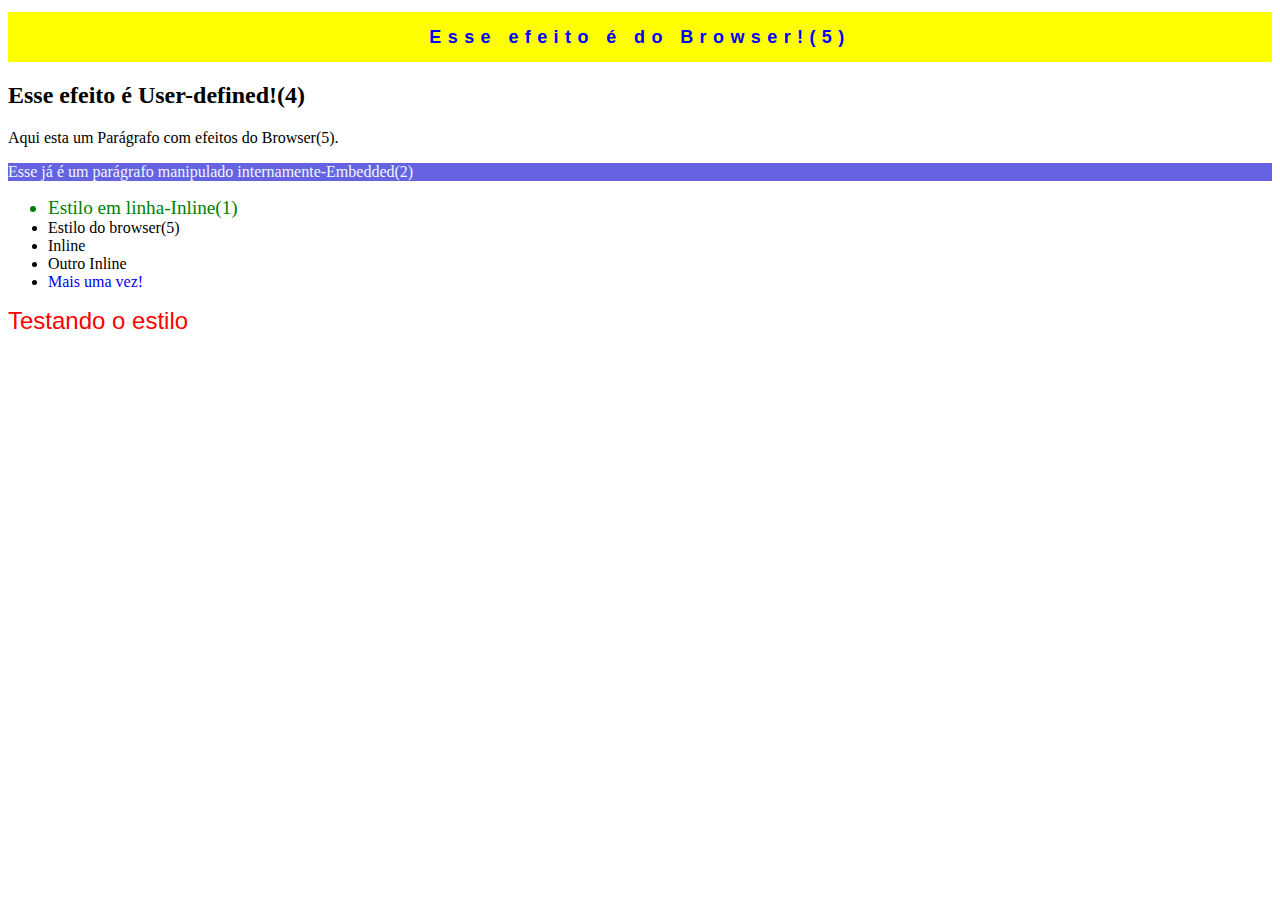
<file: index.html>
<!DOCTYPE html>
<html lang="pt_br">
<head>
    <meta charset="UTF-8">
    <meta name="viewport" content="width=device-width, initial-scale=1.0">
    <title>Aprendendo CSS</title>
    <style>
        p#escolhido {
color: aliceblue;
background-color: #6563e2;
        }
        a{
            text-decoration: none;
        }
        a#rejeitado{
            color: red;
            font-size: 1.5rem;
            font-family:sans-serif;
        }
    </style>
    <link rel="stylesheet" href="style.css">
</head>
<body>
<h1>Esse efeito é do Browser!(5)</h1>
<h2>Esse efeito é User-defined!(4)</h2>


<p>Aqui esta um Parágrafo com efeitos do Browser(5).</p>
<p id="escolhido">Esse já é um parágrafo manipulado internamente-Embedded(2)</p>


<ul>
    <li style="color:green; font-size: 1.2rem;">Estilo em linha-Inline(1)</li>
    <li>Estilo do browser(5)</li>
    <li>Inline</li>
    <li>Outro Inline</li>
    <li><a href="#">Mais uma vez!</a></li>
</ul> <a id="rejeitado" href="#">Testando o estilo</a>
</body>
</html>
</file>
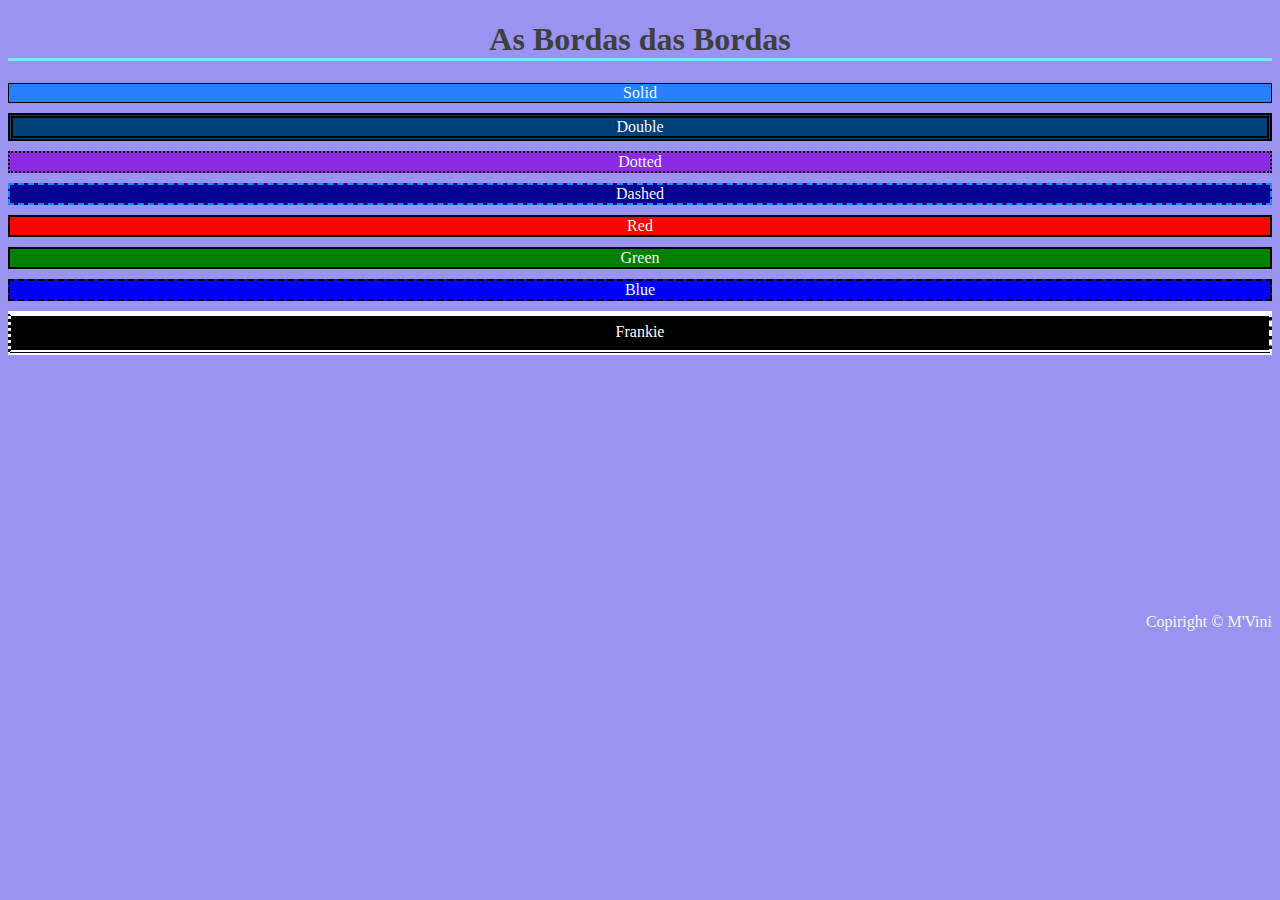
<file: border.html>
<!DOCTYPE html>
<html lang="pt-br">
<head>
    <meta charset="UTF-8">
    <meta name="viewport" content="width=device-width, initial-scale=1.0">
    <title>Brincadeira</title>
    <link rel="stylesheet" href="border.css">
</head>
<body>
    <header>
        <h1>As Bordas das Bordas</h1>
    </header>
    <main>
<section class="solid">Solid</section>
<section class="double">Double</section>
<section class="dotted">Dotted</section>
<section class="dashed">Dashed</section>
<section class="red">Red</section>
<section class="green">Green</section>
<section class="blue">Blue</section>
<section class="Frankie">Frankie</section>
    </main>
    <footer>Copiright &copy; M'Vini</footer>
    
</body>
</html>
</file>
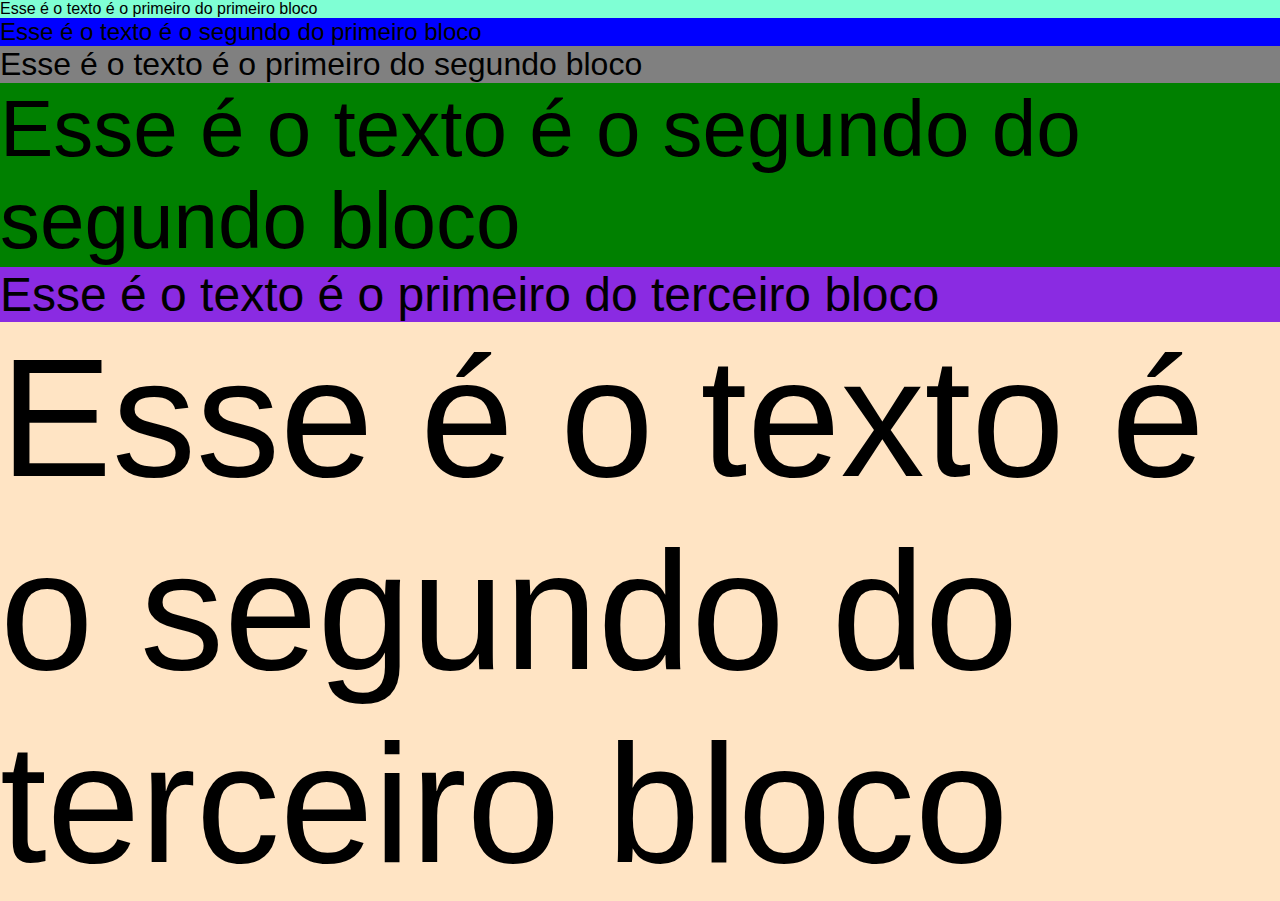
<file: Medidas/medidas.html>
<!DOCTYPE html>
<html lang="pt-br">
<head>
    <meta charset="UTF-8">
    <meta name="viewport" content="width=device-width, initial-scale=1.0">
    <link rel="stylesheet" href="medidas.css">
    <title>Medidias</title>
</head>
<body>
    <section id="primeiro">
        <div class="primeiro_bloco">
            <p>Esse é o texto é o primeiro do primeiro bloco</p>
        </div>
        <div class="primeiro-bloco">
            <p class="segundo_texto">Esse é o texto é o segundo do primeiro bloco</p>
        </div>
    </section>
    <section id="segundo">
        <div class="segundo_bloco">
            <p>Esse é o texto é o primeiro do segundo bloco</p>
        </div>
        <div class="segundo_bloco">
            <p class="segundo_do_segundo">Esse é o texto é o segundo do segundo bloco</p>
        </div>
    </section>
    <section id="terceiro">
        <div class="terceiro_bloco">
            <p>Esse é o texto é o primeiro do terceiro bloco</p>
        </div>
        <div class="terceiro_bloco">
            <p class="segundo_do_terceiro">Esse é o texto é o segundo do terceiro bloco</p>
        </div>
    </section>
</body>
</html>
</file>
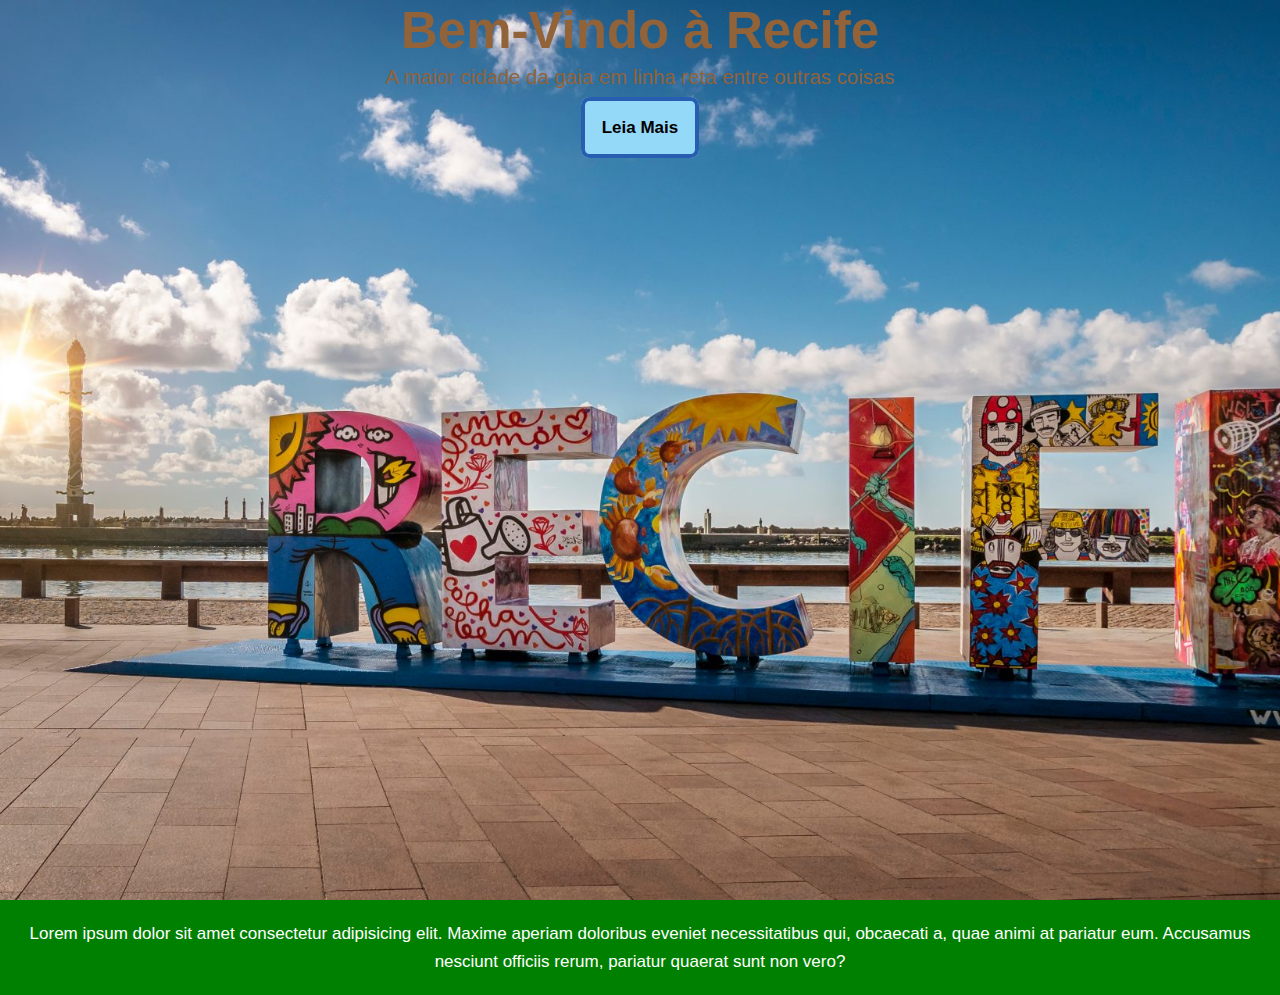
<file: Medidas/medidasAgain.html>
<!DOCTYPE html>
<html lang="pt-br">
<head>
    <meta charset="UTF-8">
    <meta name="viewport" content="width=device-width, initial-scale=1.0">
    <link rel="stylesheet" href="again.css">
    <title>Medida no CSS</title>
</head>
<body>
    <header id="showcase">
        <h1>Bem-Vindo à Recife</h1>
        <p>A maior cidade da gaia em linha reta entre outras coisas</p>
        <a href="#" class="btn">Leia Mais</a>
    </header>
    <section id="section-a">
        <p>Lorem ipsum dolor sit amet consectetur adipisicing elit. Maxime aperiam doloribus eveniet necessitatibus qui, obcaecati a, quae animi at pariatur eum. Accusamus nesciunt officiis rerum, pariatur quaerat sunt non vero?</p>
    </section>
</body>
</html>
</file>
<file: style.css>
h1{
    /*mudar cor do fundo*/
    background-color: yellow;
    /*tamanho de fonte*/
    font-size: 18px;
     /*Tipo da fonte*/
    font-family:Impact, Haettenschweiler, 'Arial Narrow Bold', sans-serif;
    /*Tamanho da Largura da caixa*/
    width: 100%;
    /*Altura*/
    height: 50px;
    /*Alinhamneto do texto*/
    text-align: center;
    /*Alinhamento das letras*/
    letter-spacing: 0.4rem;
    /*Cor do texto*/
    color: blue;
    /*Espaçamento Interno (parte superior*/
    padding-top: 15px;
    /*COmo a caixa vai ser formada*/
    box-sizing: border-box;
    
}
</file>
<file: border.css>
body{
    background-color:rgb(154, 147, 241);
    color: aliceblue;
    text-shadow: black;
    

}

h1
{text-align: center;
    border-bottom: 3px solid rgb(121, 232, 247);
    color: rgb(63, 63, 63);
}
main{
width: 100%;
height: 500px;
text-align: center;
}
section{
    margin-top: 10px;
}
.solid{
    background-color: rgb(42, 127, 255);
    border: 1px solid black;
}
.double{
    background-color: rgb(0, 64, 119);
    border: 5px double rgb(0, 0, 0);
}
.dotted{
    background-color: blueviolet;
    border: 2px dotted black;
}
.dashed{
    background-color: rgb(3, 3, 146);
    border: 2px dashed rgb(11, 143, 250);
}
.red{
    background-color: red;
    border: 2px double black;
}
.green{
    background-color: green;
    border: 2px solid black;
}
.blue{
    background-color: blue;
    border: 2px dashed black;
}
.Frankie{
    background-color:black;
    color: white;
    height: 27px;
    padding-top: 7px;
    border-top: 5px solid white;/* Borda superior*/ 
    border-right: 3px dashed white;/*Borda direita*/
    border-bottom: 5px double white;/*Borda Infererior*/
    border-left: 3px dotted white;/*Borda esquerda*/ 
}

footer{
    width: 100%;
    height: 50px;
    text-align: right;
    padding-top: 30px;
}
</file>
<file: Medidas/medidas.css>
*{
    margin: 0;
    padding: 0;
    box-sizing: border-box;
    font-family: sans-serif;
}

body{
    font-size: 16px;
}

div.primeiro_bloco{
    font-size: 1em;
    background-color: aquamarine;
}

.segundo_texto{
    background-color:blue;
    font-size: 1.5em;
}

section#segundo{
    background-color: gray;
    font-size: 2em;
}

.segundo_do_segundo{
    background-color: green;
    font-size: 2.5em;
}

section#terceiro{
    background-color: blueviolet;
    font-size: 3.0em;
}

.segundo_do_terceiro{
    background-color: bisque;
    font-size: 3.5em;
}
</file>
<file: Medidas/again.css>
*{
    margin: 0;
    padding: 0;
}

body{
    font-family: sans-serif;
    font-size: 17px;
    color: #926239;
    line-height: 1.6;
}

header#showcase{
 background-image: url('recife.jpg');
 background-position: center;
 background-size: cover;
 height: 100vh;
 text-align: center;
 padding-left:20px;
 padding-right: 20px;
}

header#showcase h1{
  font-size: 3em; /* 17px *3 =51px */ 
line-height: 1.2;
}

header#showcase p{
    font-size: 1.2em;/* fonte-size: 17px e 1.253m = 17*1.2 = 24,4 px */
    margin-bottom: 20px;
}

.btn{
    background-color:rgb(149, 217, 248);
    border: 4px solid #275eb0;
    padding:1em;
    border-radius: 0.5em;
    text-decoration: none;
    color: #000;
    font-weight: 600;
}

.btn:hover{
    opacity: 1;
}

#section-a{
    padding: 1.2em;
    background-color: green;
    color: #fff;
    text-align: center;
}
</file>
